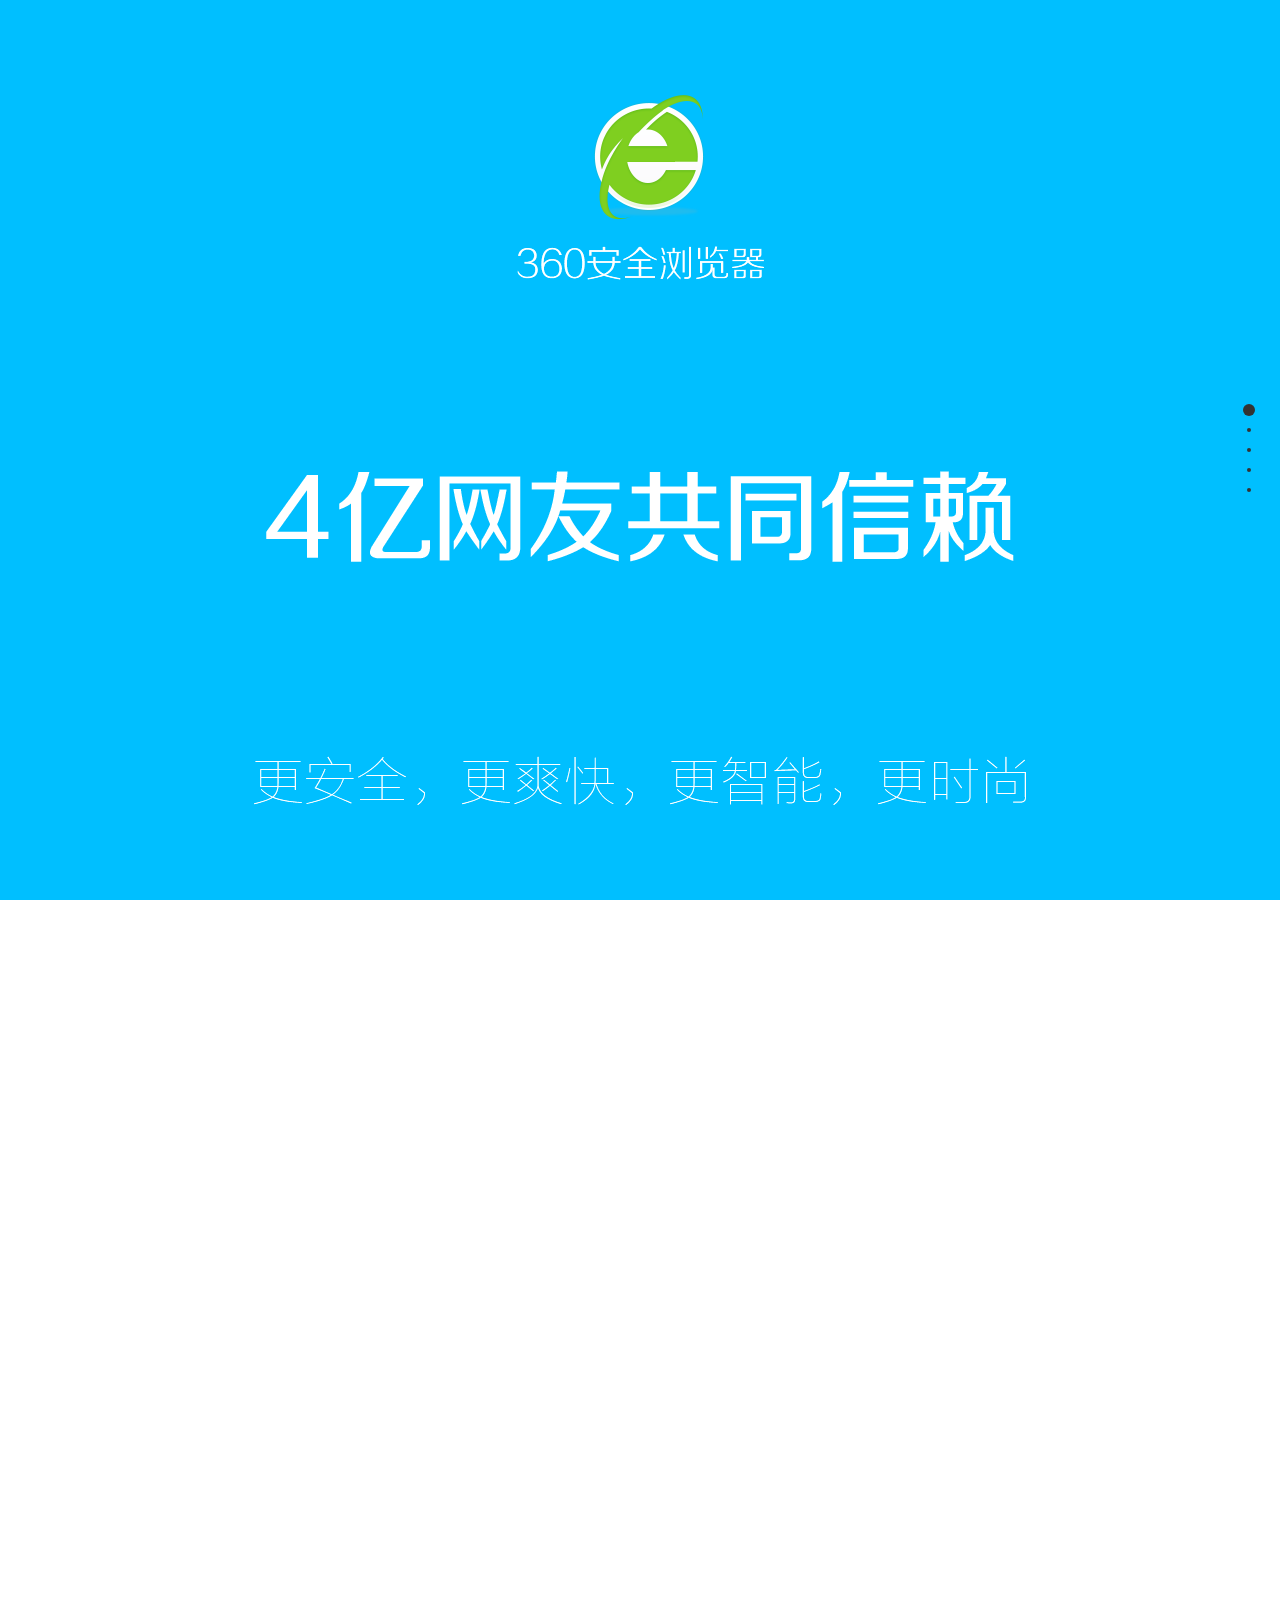
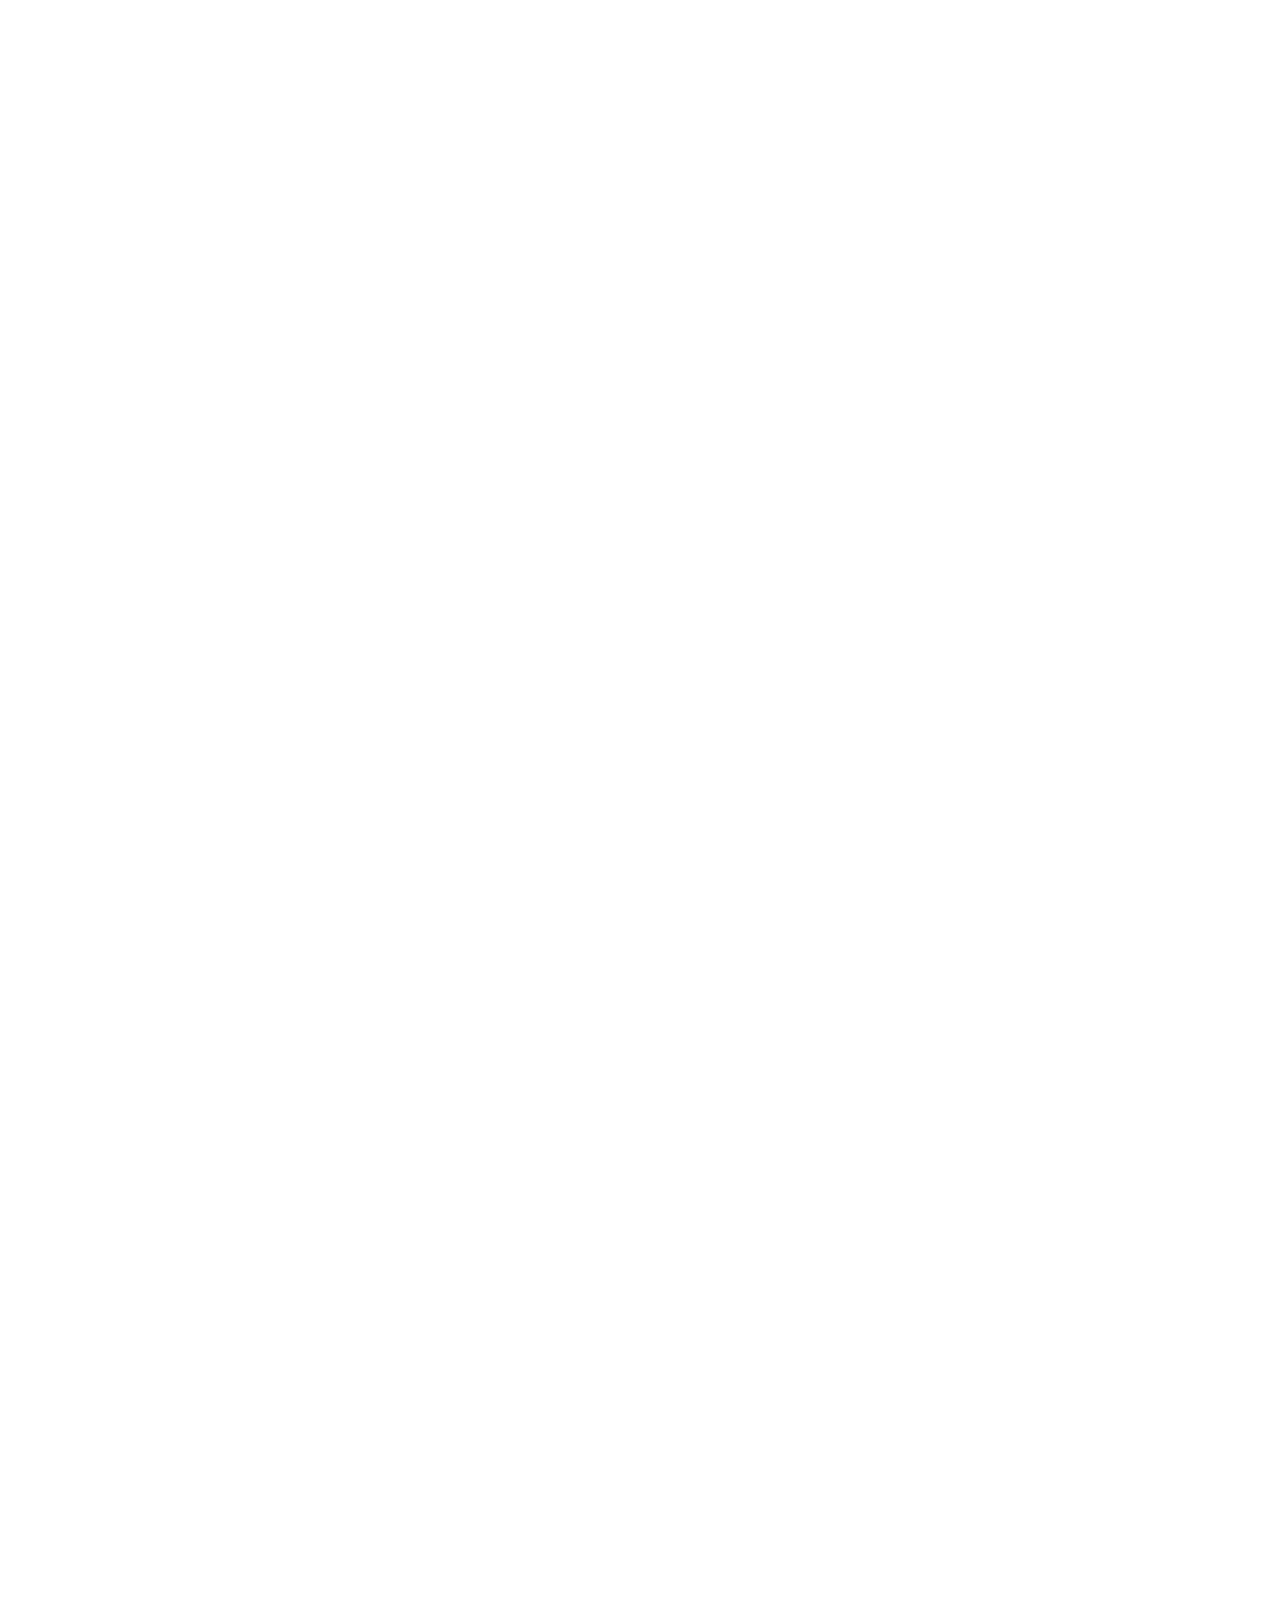
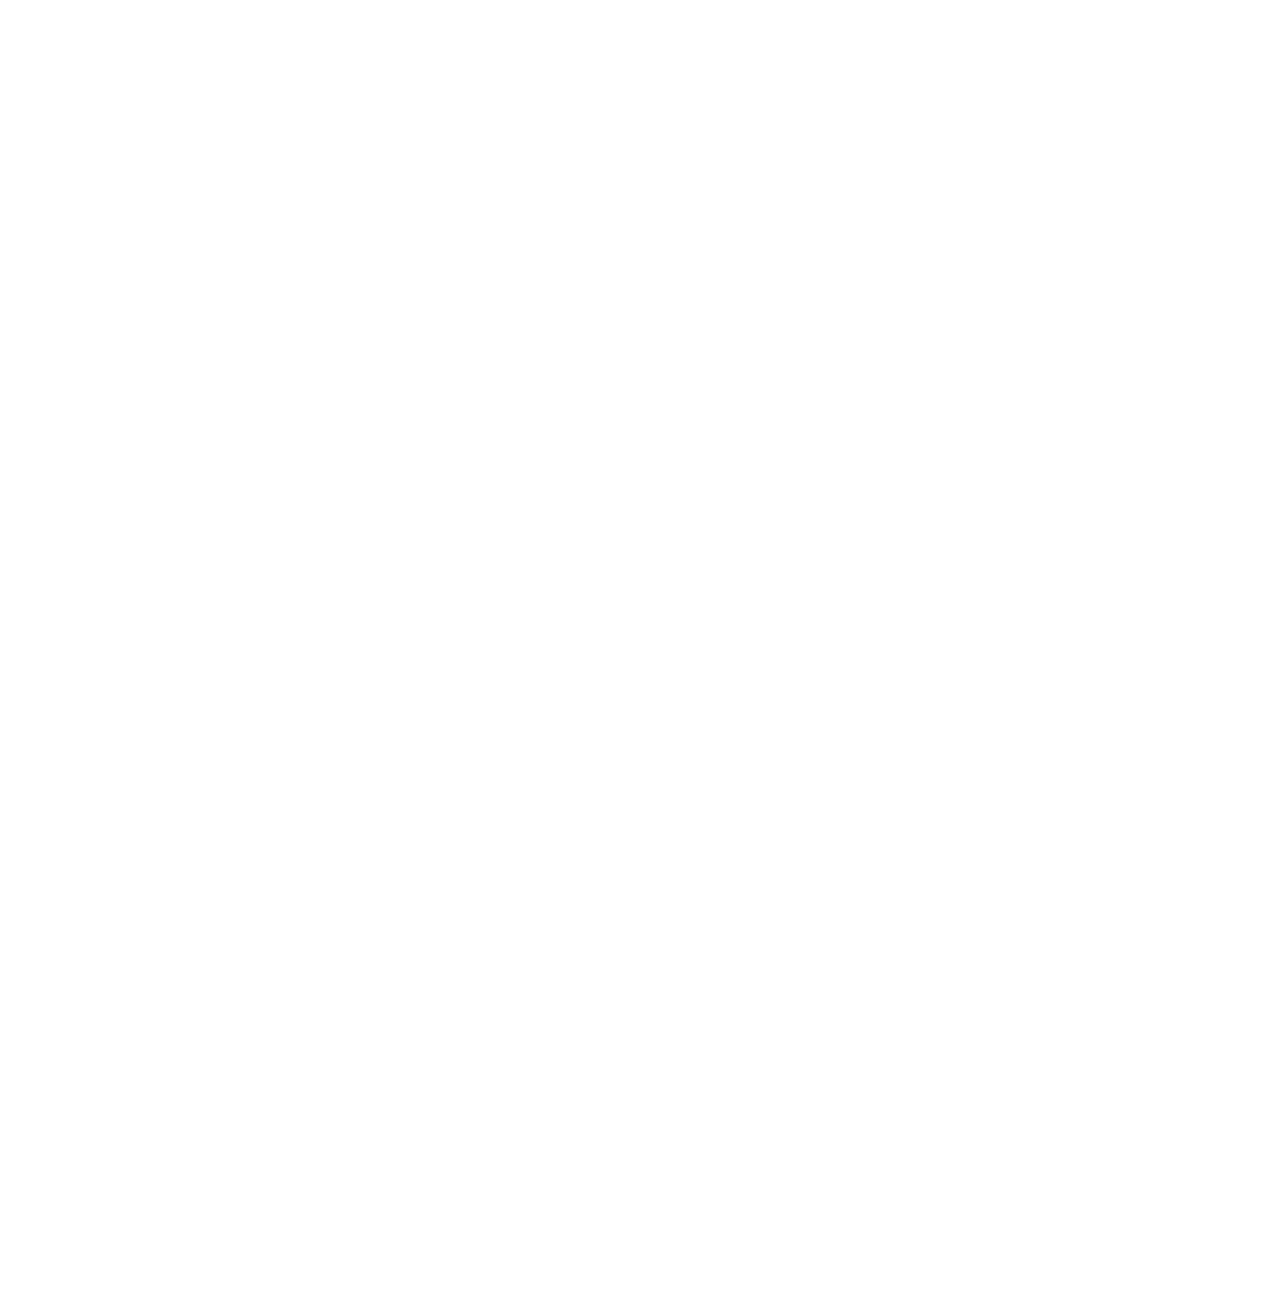
<file: 03_360页面/index.html>
<!DOCTYPE html>
<html lang="en">
<head>

    <!-- 

        如果希望某一屏默认显示，那么就给这一屏加一个active
     -->
    <meta charset="UTF-8">
    <meta name="viewport" content="width=device-width, initial-scale=1.0">
    <meta http-equiv="X-UA-Compatible" content="ie=edge">
    <title>Document</title>

    <!-- 导入文件 css jquery fullpage.js -->
    <link rel="stylesheet" href="css/jquery.fullpage.min.css">
    <script src="js/jquery-1.8.3.min.js"></script>
    <script src="js/jquery.fullPage.min.js"></script>

    <link rel="stylesheet" href="css/index.css">

    <script src="js/index.js"></script>

</head>
<body>
    
    <!-- 准备HTML -->
    <div id="itcast">
        <!-- 第一屏 -->
        <div class="section section1">

            <img src="images/logo.png" alt="">

            <div class="text">
                <!-- img[src=images/text_$.png]*8 -->
                <img src="images/text_1.png" alt="">
                <img src="images/text_2.png" alt="">
                <img src="images/text_3.png" alt="">
                <img src="images/text_4.png" alt="">
                <img src="images/text_5.png" alt="">
                <img src="images/text_6.png" alt="">
                <img src="images/text_7.png" alt="">
                <img src="images/text_8.png" alt="">
            </div>

            <img src="images/info_1.png" alt="">

        </div>

        <!-- 第二屏 -->
        <div class="section section2">
            <div class="shield">
                <!-- img[src=images/shield_$.png]*9 -->
                <img src="images/shield_1.png" alt="">
                <img src="images/shield_2.png" alt="">
                <img src="images/shield_3.png" alt="">
                <img src="images/shield_4.png" alt="">
                <img src="images/shield_5.png" alt="">
                <img src="images/shield_6.png" alt="">
                <img src="images/shield_7.png" alt="">
                <img src="images/shield_8.png" alt="">
                <img src="images/shield_9.png" alt="">
            </div>

            <img src="images/info_2.png" alt="">
        </div>

        <!-- 第三屏 -->
        <div class="section section3">

            <img src="images/info_3.png" alt="">

            <div class="circle">
                <img class="rocket" src="images/rocket.png" alt="">
            </div>

        </div>

        <!-- 第四屏 -->
        <div class="section section4 ">

            <!-- 放搜索的大盒子 -->
            <div class="searchBox">
                <!-- 搜索框用div -->
                <div class="search">
                    <!-- 文字 -->
                    <div class="key"></div>
                </div>

                <!-- 搜索结果 -->
                <div class="result"></div>
            </div>

            <!-- 右边的文字 -->
            <img src="images/info_4.png" alt=""> 
        </div>

        <!-- 第五屏 -->
        <div class="section section5">

            <img src="images/info_5.png" alt="">

            <div class="browser">
                <div class="border top"></div>
                <div class="border right"></div>
                <div class="border bottom"></div>
                <div class="border left"></div>

                <img class="toolbar" src="images/toolbar.png" alt="">
                <img class="extra" src="images/extra.png" alt="">
            </div>
        </div>
    </div>
</body>
</html>
</file>
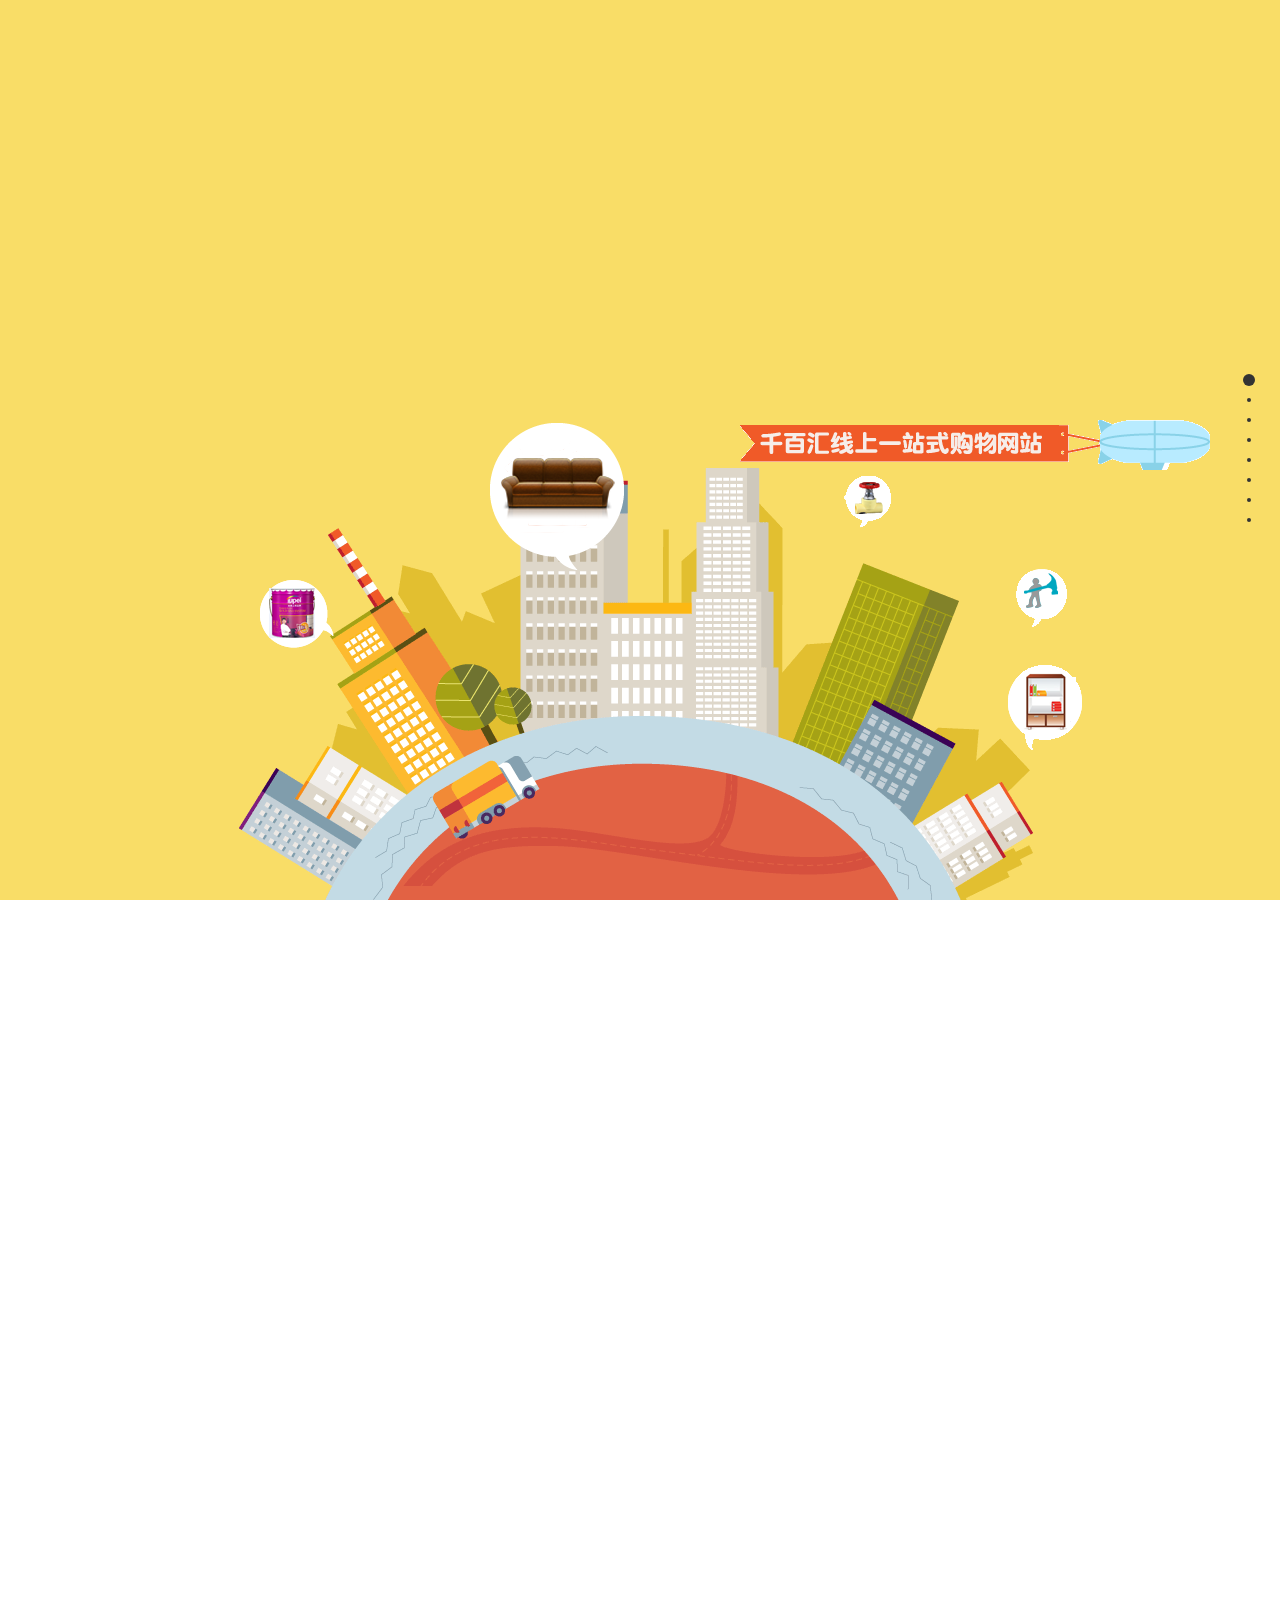
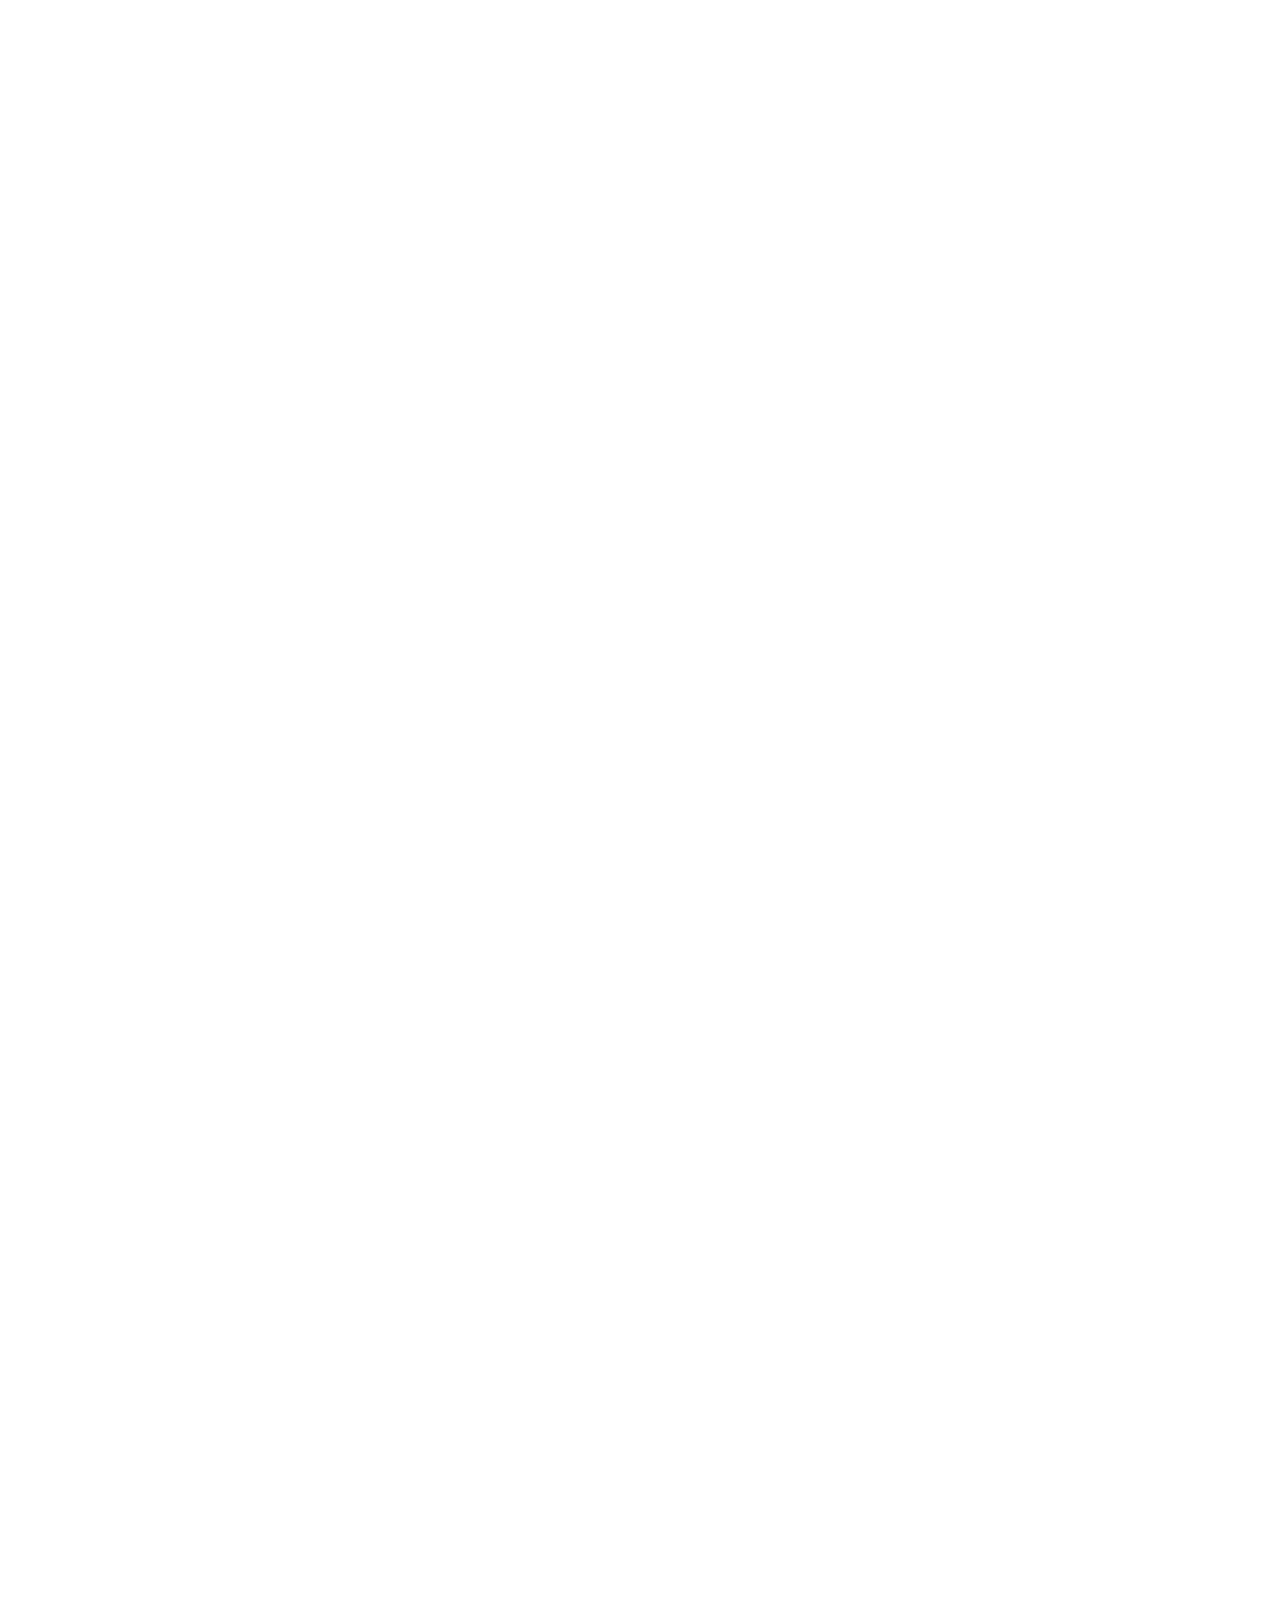
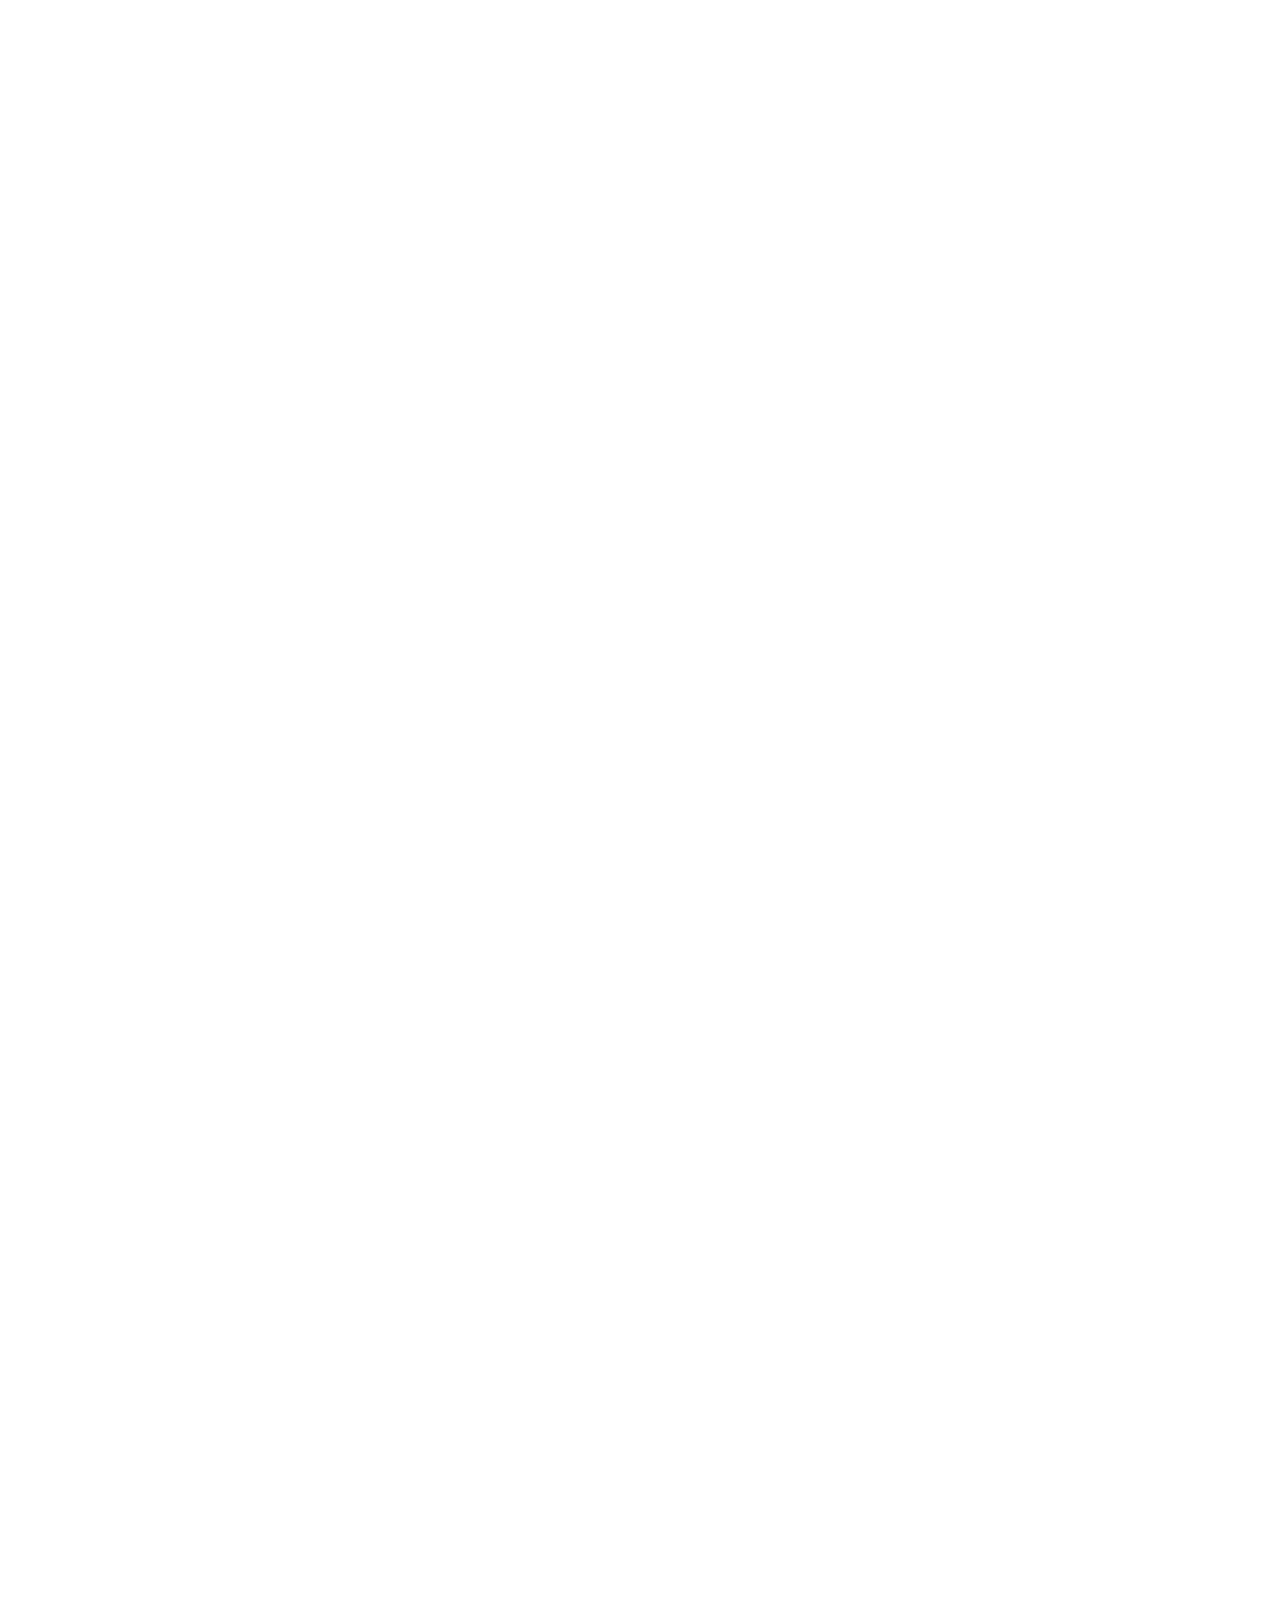
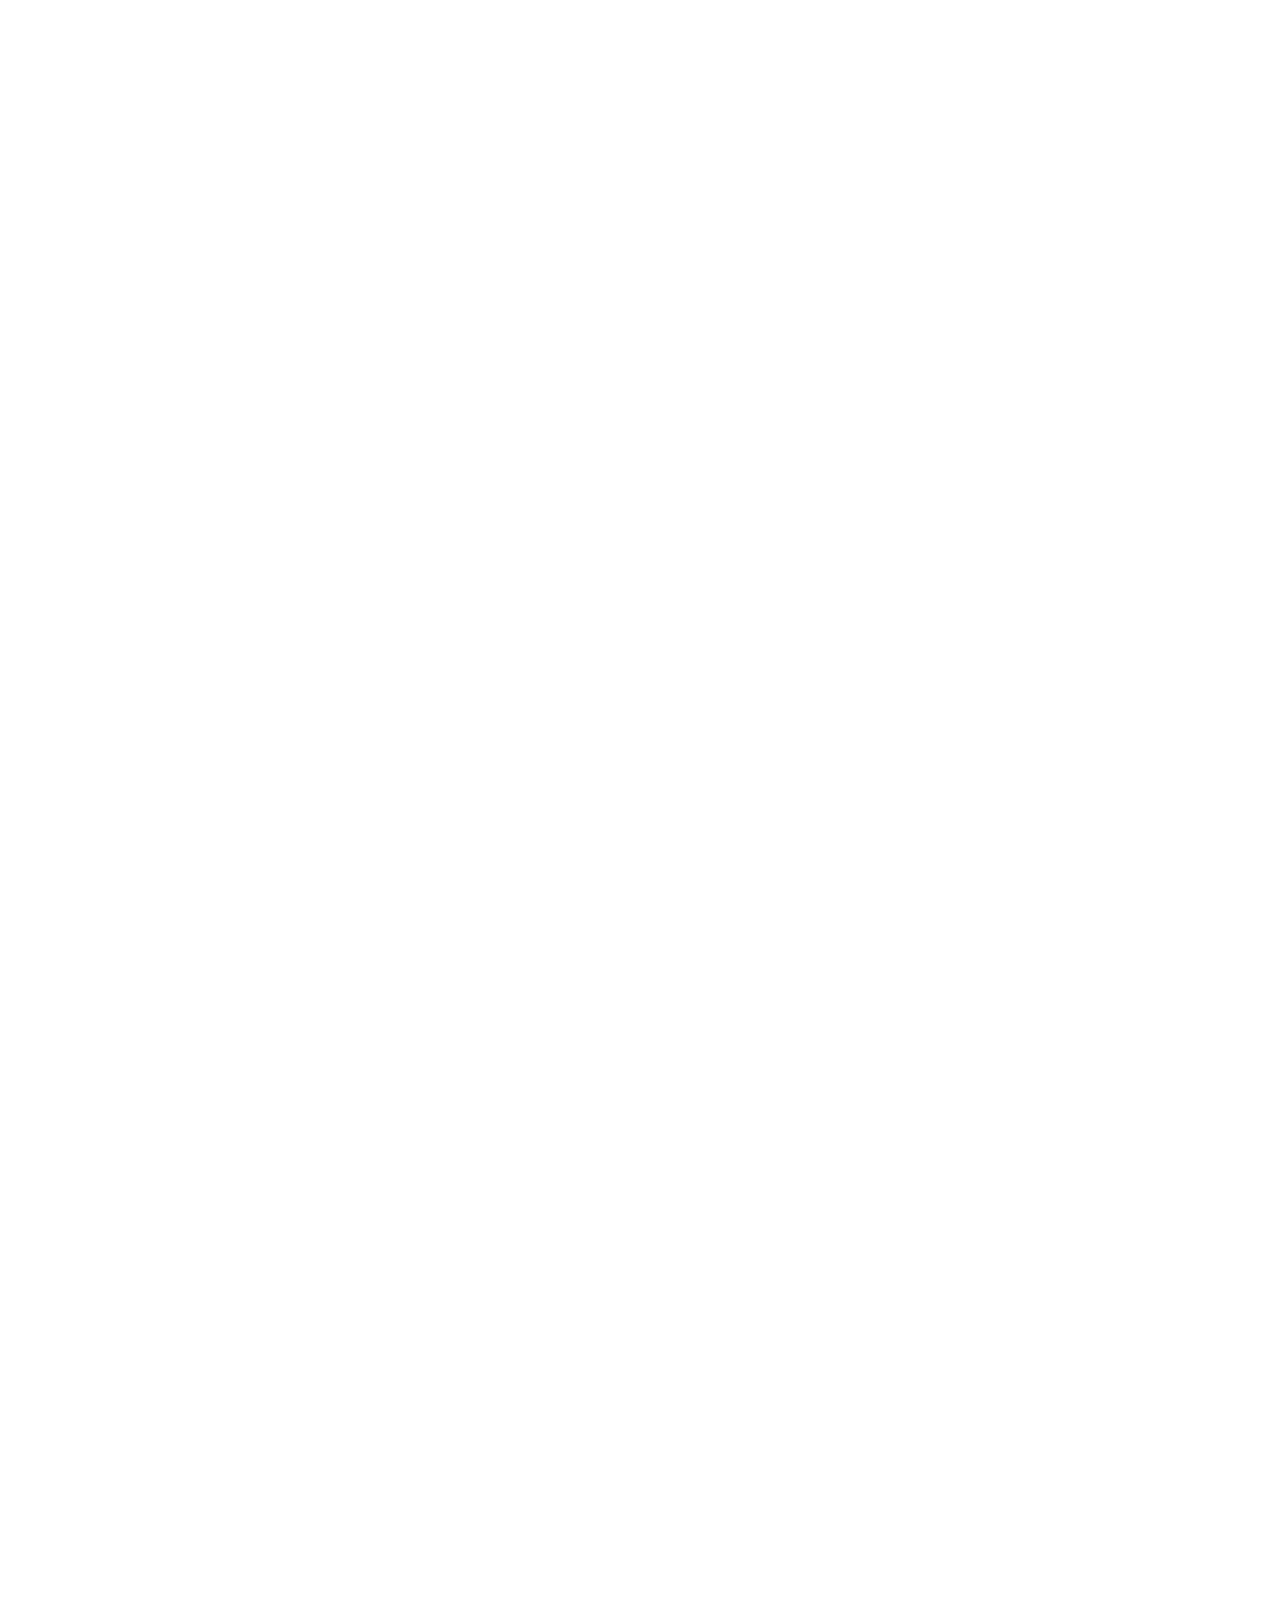
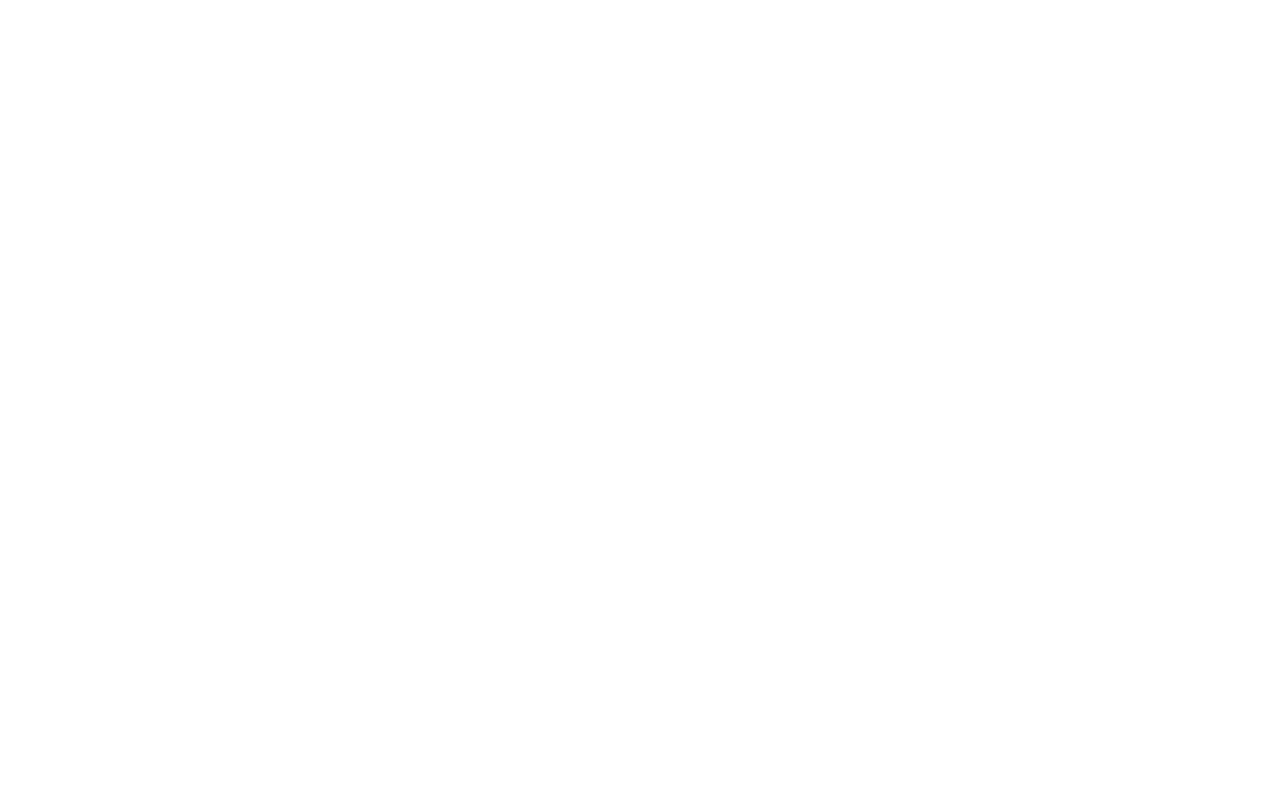
<file: 购物车/index.html>
<!DOCTYPE html>
<html lang="en">
<head>
    <meta charset="UTF-8">
    <meta name="viewport" content="width=device-width, initial-scale=1.0">
    <meta http-equiv="X-UA-Compatible" content="ie=edge">
    <title>Document</title>

    <link rel="stylesheet" href="css/jquery.fullpage.min.css">
    <script src="js/jquery-1.8.3.min.js"></script>
    <script src="js/jquery.fullpage.min.js"></script>

    <script src="js/index.js"></script>

    <link rel="stylesheet" href="css/index.css">

</head>
<body>
    
    <div id="demo">
        <!-- 第一屏 -->
        <div class="section section1">
            <img class="sofa" src="images/01/sofa.png" alt="">
            <img class="ball" src="images/01/ball.png" alt="">
            <img class="products" src="images/01/products.png" alt="">
        </div>
        <div class="section"></div>
        <div class="section"></div>
        <div class="section"></div>
        <div class="section"></div>
        <div class="section"></div>
        <div class="section"></div>
        <div class="section"></div>
    </div>

</body>
</html>

<script>



</script>
</file>
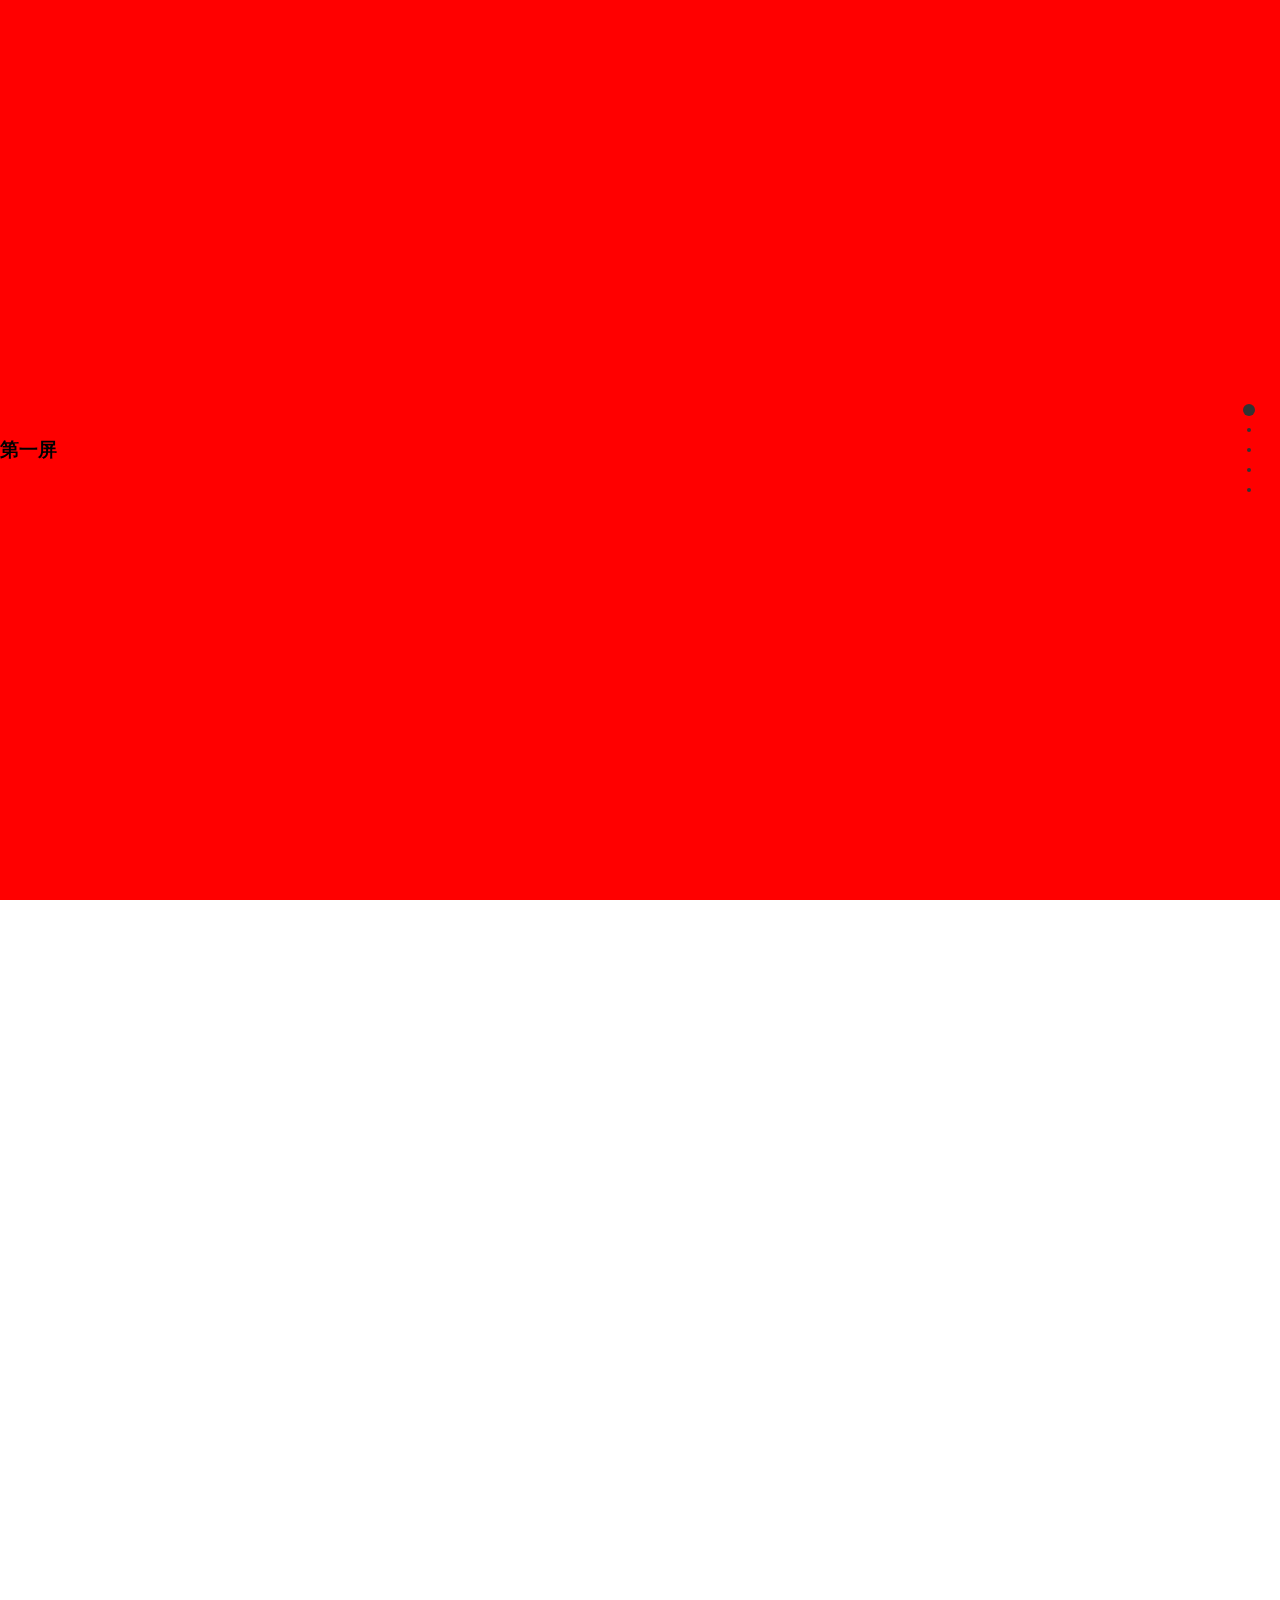
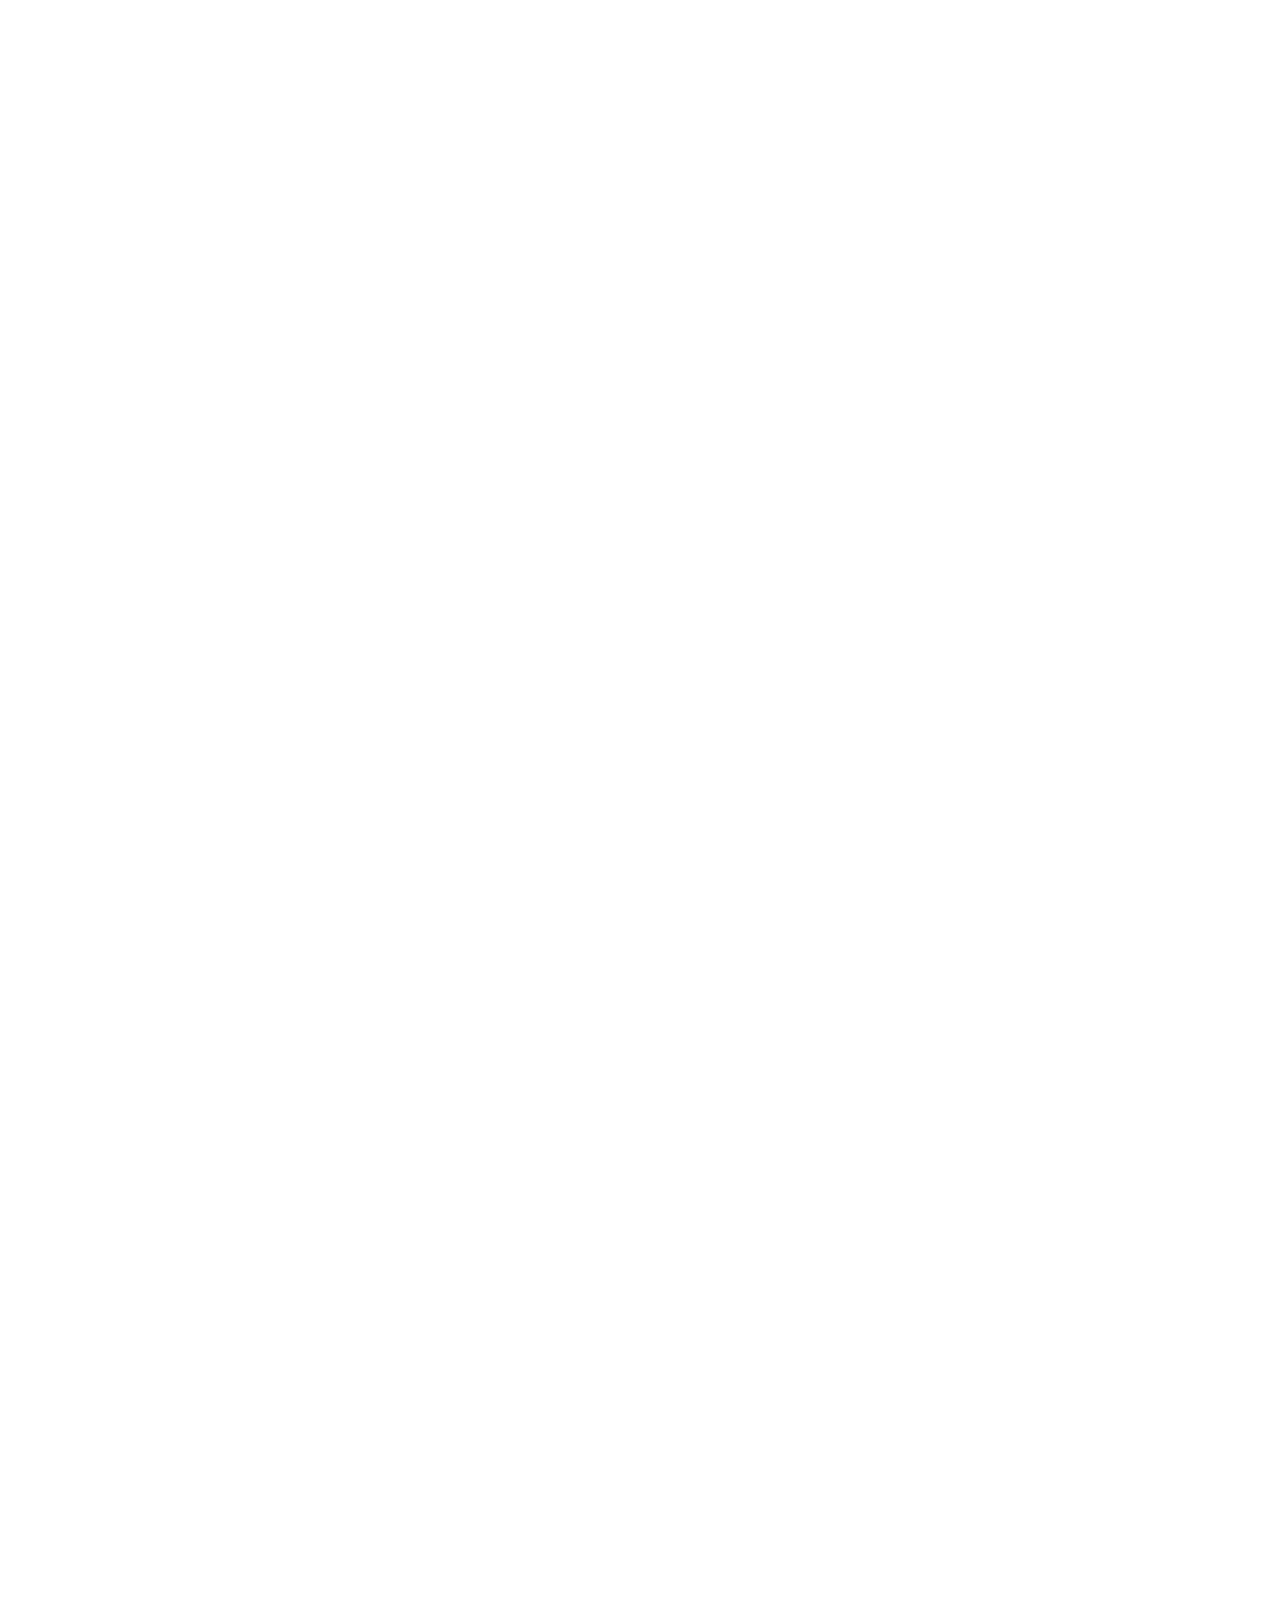
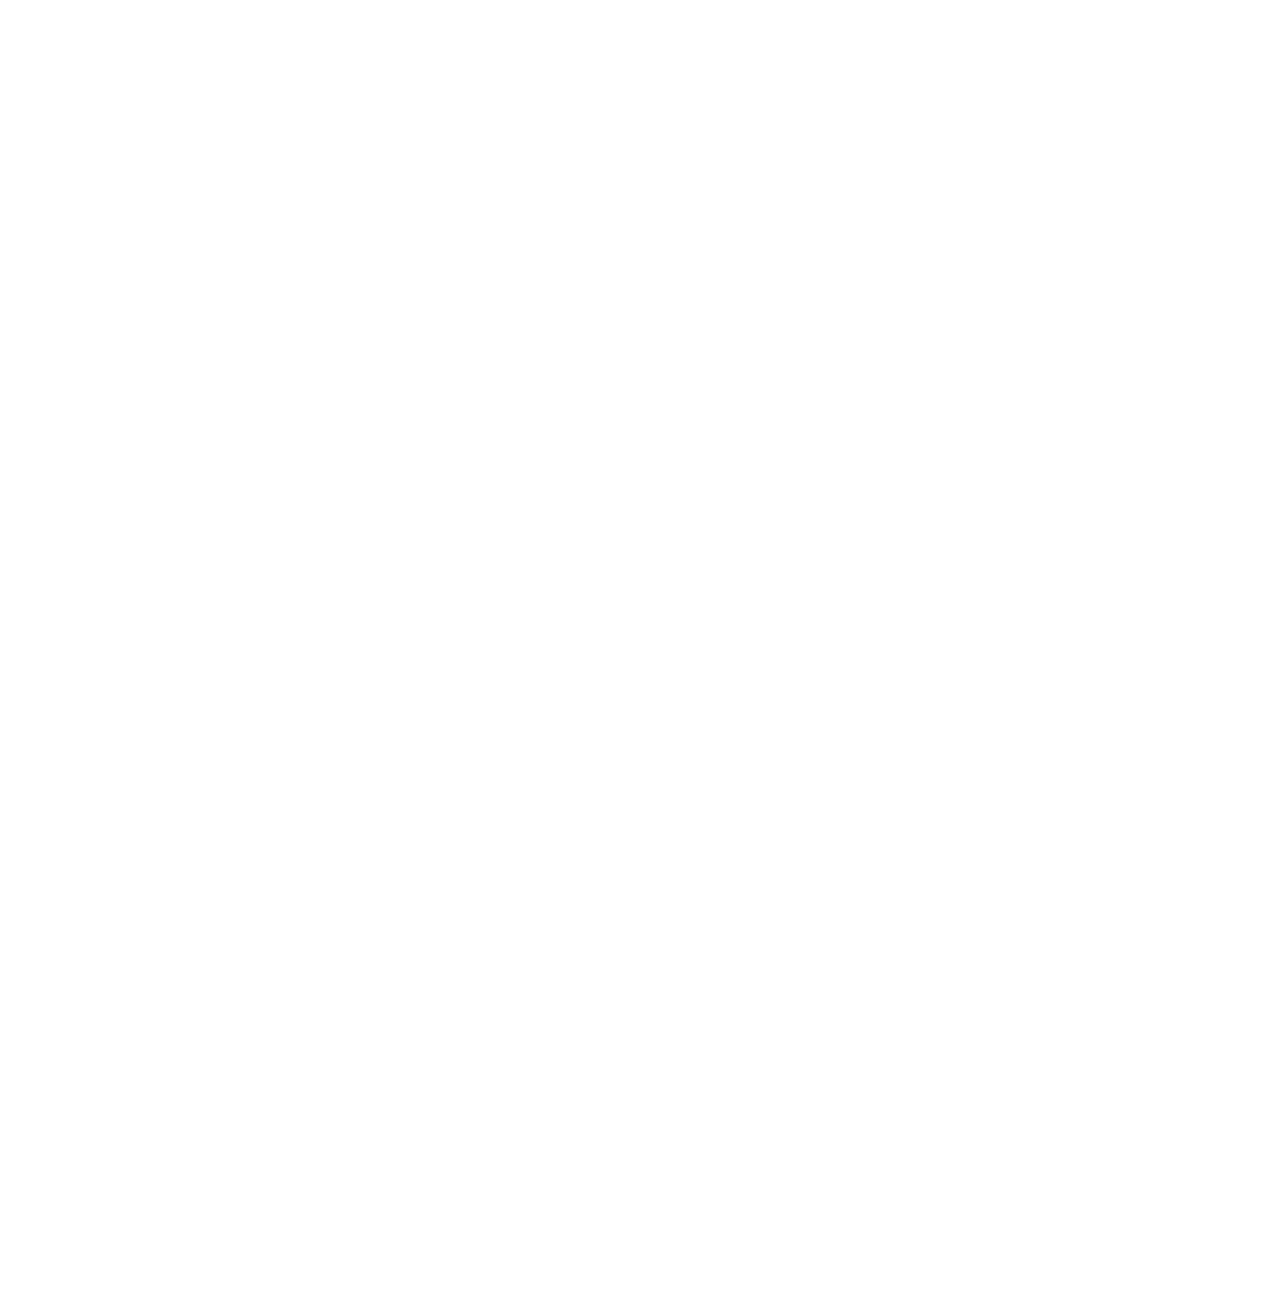
<file: 03_360页面/学习fullpage.html>
<!DOCTYPE html>
<html lang="en">

<head>
    <meta charset="UTF-8">
    <meta name="viewport" content="width=device-width, initial-scale=1.0">
    <meta http-equiv="X-UA-Compatible" content="ie=edge">
    <title>Document</title>

    <!-- 
        使用fullpage三大步：
                1.导入文件
                        fullpage.css  jQuery.js fullpage.js


                2.准备HTML
                        一个大div，里面有好几个类叫section的小div,有几个section就代表有几屏


                3.调用初始化代码
                        找到大div，调用fullpage方法
                    

     -->
    <link rel="stylesheet" href="css/jquery.fullpage.min.css">
    <script src="js/jquery-1.8.3.min.js"></script>
    <!-- 记得要先导入jQuery -->
    <script src="js/jquery.fullPage.min.js"></script>

</head>

<body>

    <div id="itcast">
        <!-- 这种叫section的小div有几个，就代表有几屏 -->
        <div class="section section1">
            <h3>第一屏</h3>
        </div>

        <div class="section section2">
            <h3>第二屏</h3>
        </div>

        <div class="section section3">
            <h3>第三屏</h3>
        </div>

        <div class="section section4">
            <h3>第四屏</h3>
        </div>

        <div class="section section5">
            <p>Lorem ipsum, dolor sit amet consectetur adipisicing elit. Officia nulla fuga dolores explicabo molestiae facere tempore perspiciatis eveniet reiciendis accusamus illum omnis maxime temporibus neque, culpa ad voluptatibus consequatur aliquid.</p>
        </div>

    </div>

</body>

</html>

<script>
    // 把这个大div里的这些小div变成一屏一屏的页面
    $('#itcast').fullpage({
        // 是否显示导航，默认为false
        navigation:true,
        // 内容是否垂直居中，默认为true
        // verticalCentered:false,
        loopBottom:true,
        loopTop:true,
        // 设置每一屏的背景颜色
        // 数组中每个元素跟屏数一一对应：即第一个元素对应第一屏，第二个元素对应第二屏，依次类推
        sectionsColor:['red','blue','green','orange','yellow'],
        // 滚动完成后触发的事件
        // 参数1暂时没什么用
        // 参数2代表滚出来的页码数，代表它是第几页，从1开始
        afterLoad:function(a,index){

            console.log('滚完了');
            // console.log(a);
            // console.log(index);
            
        },
        // 开始滚动调用
        // 参数1：当前页
        // 参数2：要滚到的那一页页码
        // 参数3：方向
        onLeave:function(index,nextIndex,direction){

            console.log(index,nextIndex,direction);
            
        }
    });
</script>
</file>
<file: 03_360页面/css/index.css>
/* 注意：不是给section1加，而是它下面的子div加，因为fullpage会帮我们自动生成一个div，把我们写的内容包起来
    所以如果我们希望自己写的内容用弹性布局，就应该给这个生成的div加display:flex；
*/
.section1>div{

    display: flex;
    /* 修改主轴为y轴 */
    flex-direction: column;
    /* 主轴用space-around */
    justify-content: space-around;
    /* 副轴用居中 */
    align-items: center;
}


.section1 .text img{

    opacity: .5;
    margin-left: 40px;
}

/* 如果既有section1又有animation，就改掉里面的img */
.section1.animation .text img{

    transition: all 1s;
    opacity: 1;
    margin-left: 0;
}


.section2 .shield{

    width: 420px;

}

.section2>div{

    display: flex;
    justify-content: space-around;
    align-items: center;
}


.section2 .shield img:nth-child(3){

    transform: translate(1000px,1000px) rotate(660deg);
}

.section2.animation .shield img:nth-child(3){

    transition: all 1s;
    /* 去掉它的形变 */
    transform: none;
}


/* 第三屏 */
.section3>div{

    display: flex;
    justify-content: space-around;
    align-items: center;
}

.section3 .circle{

    width: 453px;
    height: 449px;
    background: url(../images/circle.png) no-repeat;
    display: flex;
    justify-content: center;
    align-items: center;
}

.section3 .rocket{

    transform: translate(-800px,600px);
}

.section3.animation .rocket{

    transition: all 1s;
    transform: none;
}


/* 第四屏 */
.section4 .searchBox{
    height: 438px;
}

.section4 .search{

    width: 529px;
    height: 66px;
    background: url(../images/search.png) no-repeat;
    position: relative;

    transform: translateX(-1000px);
}

.section4 .key{
    /* width: 99px; */
    width: 0;
    height: 22px;
    background: url(../images/key.png) no-repeat;
    position: absolute;
    left:25px;
    top:22px;
}

.section4 .result{

    width: 529px;
    /* height: 372px; */
    height: 0;
    background: url(../images/result.png) no-repeat;
}

.section4>div{
    display: flex;
    justify-content: space-around;
    align-items: center;
}

.section4.animation .search{

    transition: all 1s;
    transform: none;
}

.section4.animation .key{

    transition: all 1s 1s steps(5);
    width:99px;
}

.section4.animation .result{
    transition: all 1.5s 2s;
    height: 372px;
}


/* 第五屏 */
.section5>div{

    display:flex;
    flex-direction: column;
    align-items: center;

    /* 超出自己这屏就隐藏 */
    overflow: hidden;
}

.section5 .browser{

    /* 主轴方向剩余大小 */
    flex:1;
    width:1004px;
    /* border: 5px solid white; */
    position: relative; 
}


.section5 .extra{

    position: absolute;
    right:0;
    bottom:0;
}


.section5 .border{
    background-color:white;
    position: absolute;
}

/* 奇数是上下那两根 */
.border:nth-child(odd){

    width: 100%;
    height: 5px;
}

.border:nth-child(even){

    width: 5px;
    height: 100%;
}

.top{
    transform: translateX(-1300px);
}

.bottom{
    bottom: 0;
    transform: translateX(1300px);
}


.right{
    right:0;
    transform: translateY(-1300px);
}

.left{
    transform: translateY(1300px);
}


.section5.animation .border{

    transition: all 1s;
    transform: none;
}
</file>
<file: 购物车/css/index.css>
/* 

    如果你的元素要参照背景图片来放它的位置，那么就应该背景图片怎么布局，你就怎么布局

    意思是：如果背景图片水平居中，你也要保证水平居中
           如果背景图片底部对齐，你也要保证底部对齐

           这样才能保证不管屏幕大小怎么变化，你永远都在图片对应的某个位置上
*/

.section1{

    background: url(../images/01/bg.png) no-repeat center bottom;
}


.section1 .sofa{
    position: absolute;
    left:50%;
    margin-left: -150px;
    bottom: 0;
    margin-bottom: 330px;
    animation: shake 1s alternate infinite;
}

.section1 .ball{

    position: absolute;
    left:50%;
    margin-left: 100px;
    bottom: 0;
    margin-bottom: 430px;
    animation: shake 1.3s alternate infinite;
}

.section1 .products{

    position: absolute;
    left:50%;
    margin-left: -380px;
    bottom: 0;
    margin-bottom: 150px;
}


@keyframes shake{

    from{}
    to{
        transform: translateY(-80px);
    }
}
</file>
